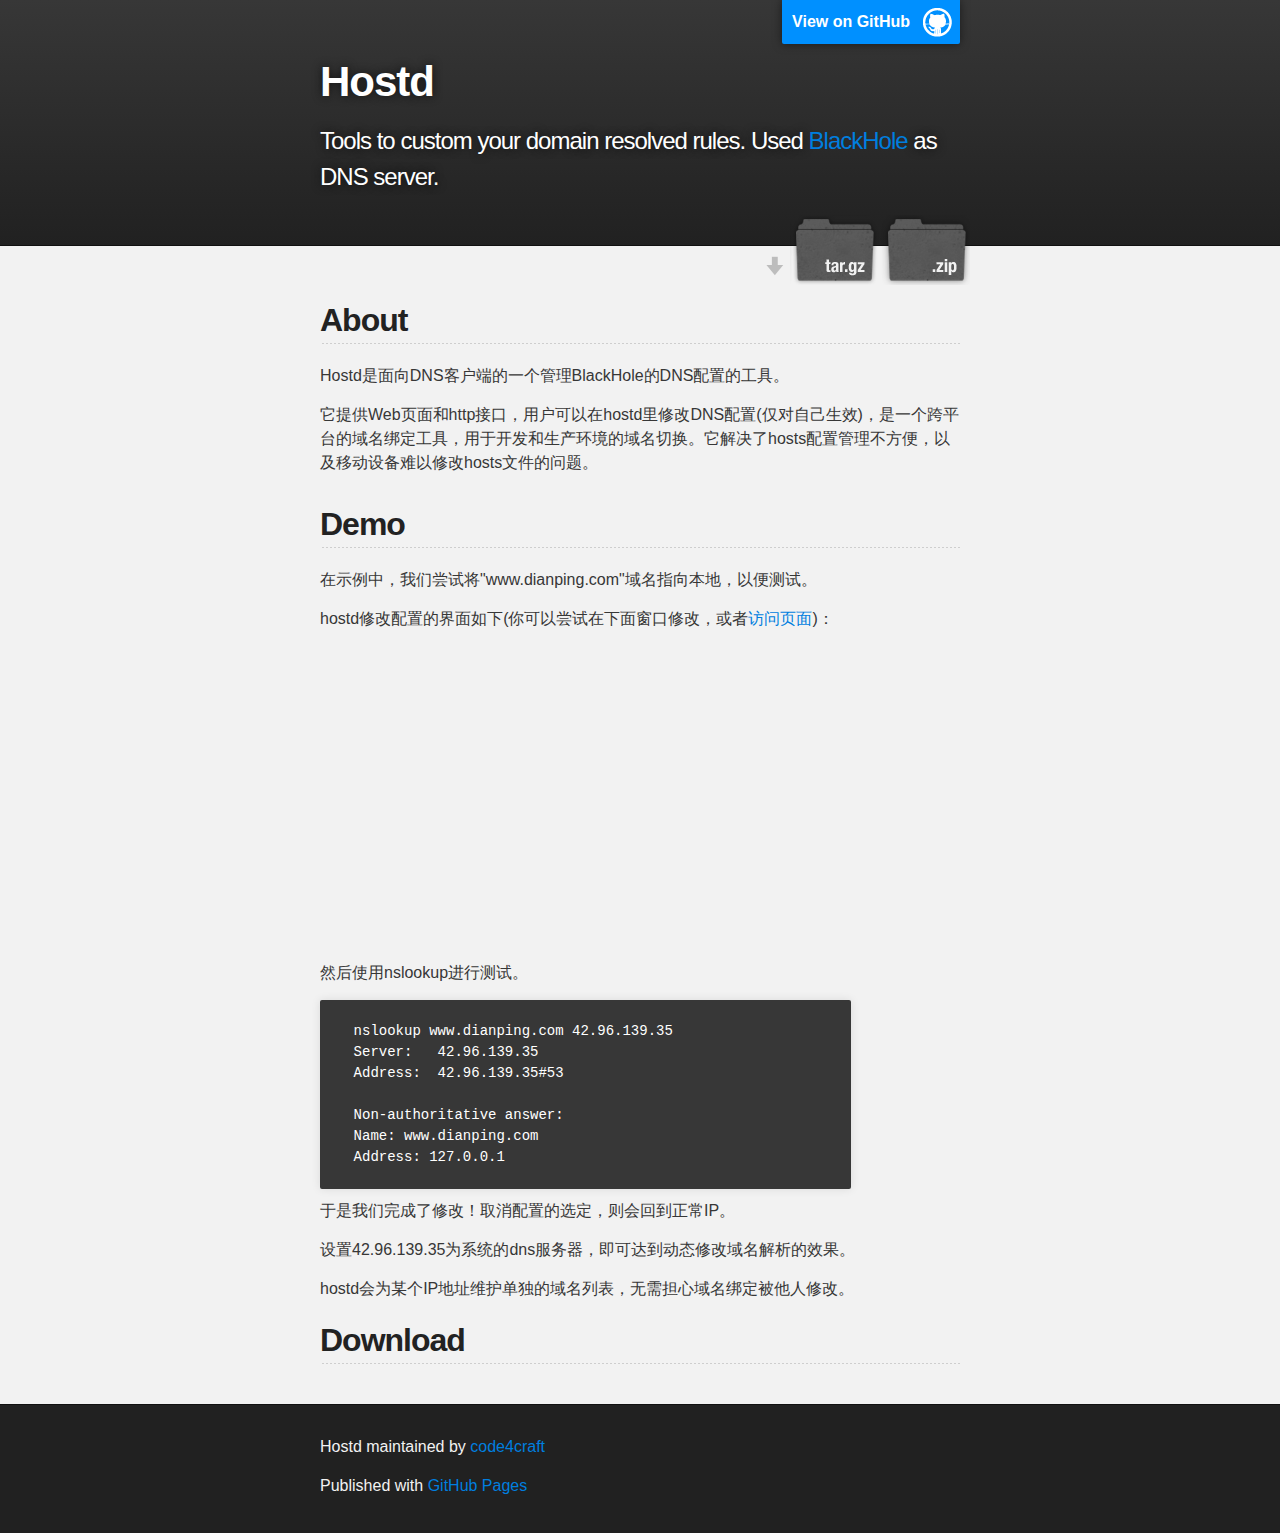
<file: index.html>
<!DOCTYPE html>
<html>

<head>
    <meta charset='utf-8'/>
    <meta http-equiv="X-UA-Compatible" content="chrome=1"/>
    <meta name="description"
          content="Hostd : Tools to custom your domain resolved rules. Used BlackHole as DNS server."/>
    <link rel="stylesheet" type="text/css" media="screen" href="stylesheets/bootstrap.css">
    <link rel="stylesheet" type="text/css" media="screen" href="stylesheets/stylesheet.css">

    <style>
        pre#code {
            background-color: #373737;
            color: #ffffff;
            padding: 0;
        }
        .row-fluid [class*="span"]:nth-child(3n+1) {
            margin-left: 0;
        }
    </style>

    <title>Hostd</title>
</head>

<body>

<!-- HEADER -->
<div id="header_wrap" class="outer">
    <header class="inner">
        <a id="forkme_banner" href="https://github.com/code4craft/hostd">View on GitHub</a>

        <h1 id="project_title">Hostd</h1>

        <h2 id="project_tagline">Tools to custom your domain resolved rules. Used <a
                href="https://github.com/code4craft/blackhole" target="_blank">BlackHole</a> as DNS server.</h2>

        <section id="downloads">
            <a class="zip_download_link" href="https://github.com/code4craft/hostd/zipball/master">Download this project
                as a .zip file</a>
            <a class="tar_download_link" href="https://github.com/code4craft/hostd/tarball/master">Download this project
                as a tar.gz file</a>
        </section>
    </header>
</div>

<!-- MAIN CONTENT -->
<div id="main_content_wrap" class="outer">
    <section id="main_content" class="inner">
        <div class="row-fluid">
            <div class="span12">
                <h2>
                    <a name="hostd" class="anchor" href="#hostd"><span class="octicon octicon-link"></span></a>About
                </h2>

                <p>Hostd是面向DNS客户端的一个管理BlackHole的DNS配置的工具。</p>

                <p>
                    它提供Web页面和http接口，用户可以在hostd里修改DNS配置(仅对自己生效)，是一个跨平台的域名绑定工具，用于开发和生产环境的域名切换。它解决了hosts配置管理不方便，以及移动设备难以修改hosts文件的问题。</p>

                <p></p>
            </div>
            <div class="span12">
                <h2>
                    <a class="anchor" href="#hostd"><span class="octicon octicon-link"></span></a>Demo</h2>

                <p>在示例中，我们尝试将"www.dianping.com"域名指向本地，以便测试。</p>

                <p>hostd修改配置的界面如下(你可以尝试在下面窗口修改，或者<a href="http://42.96.139.35/z?z=MTI3LjAuMC4xCXd3dy5kaWFucGluZy5jb20="
                                                    target="_blank">访问页面</a>)：</p>
                                           </div>
                <div class="span12">
                    <iframe src="http://42.96.139.35/z?z=MTI3LjAuMC4xCXd3dy5kaWFucGluZy5jb20=" class="span10"
                            height="300px" frameborder="0"></iframe>
                </div>
                <div class="span12">
                    <p>

                    <p>然后使用nslookup进行测试。</p>
                </div>
                <div class="span12">
      <pre class="span10" id="code">

    nslookup www.dianping.com 42.96.139.35
    Server:   42.96.139.35
    Address:  42.96.139.35#53

    Non-authoritative answer:
    Name: www.dianping.com
    Address: 127.0.0.1
      </pre>
                </div>
            <div class="span12">
                <p>于是我们完成了修改！取消配置的选定，则会回到正常IP。</p>

                <p>设置42.96.139.35为系统的dns服务器，即可达到动态修改域名解析的效果。</p>

                <p>hostd会为某个IP地址维护单独的域名列表，无需担心域名绑定被他人修改。</p>
            </div>
            <h2>
                <a name="hostd" class="anchor" href="#hostd"><span class="octicon octicon-link"></span></a>Download</h2>
        </div>
    </section>
</div>

<!-- FOOTER  -->
<div id="footer_wrap" class="outer">
    <footer class="inner">
        <p class="copyright">Hostd maintained by <a href="https://github.com/code4craft">code4craft</a></p>

        <p>Published with <a href="http://pages.github.com">GitHub Pages</a></p>
    </footer>
</div>

<script type="text/javascript">
    var gaJsHost = (("https:" == document.location.protocol) ? "https://ssl." : "http://www.");
    document.write(unescape("%3Cscript src='" + gaJsHost + "google-analytics.com/ga.js' type='text/javascript'%3E%3C/script%3E"));
</script>
<script type="text/javascript">
    try {
        var pageTracker = _gat._getTracker("UA-41279861-1");
        pageTracker._trackPageview();
    } catch (err) {
    }
</script>


</body>
</html>
</file>
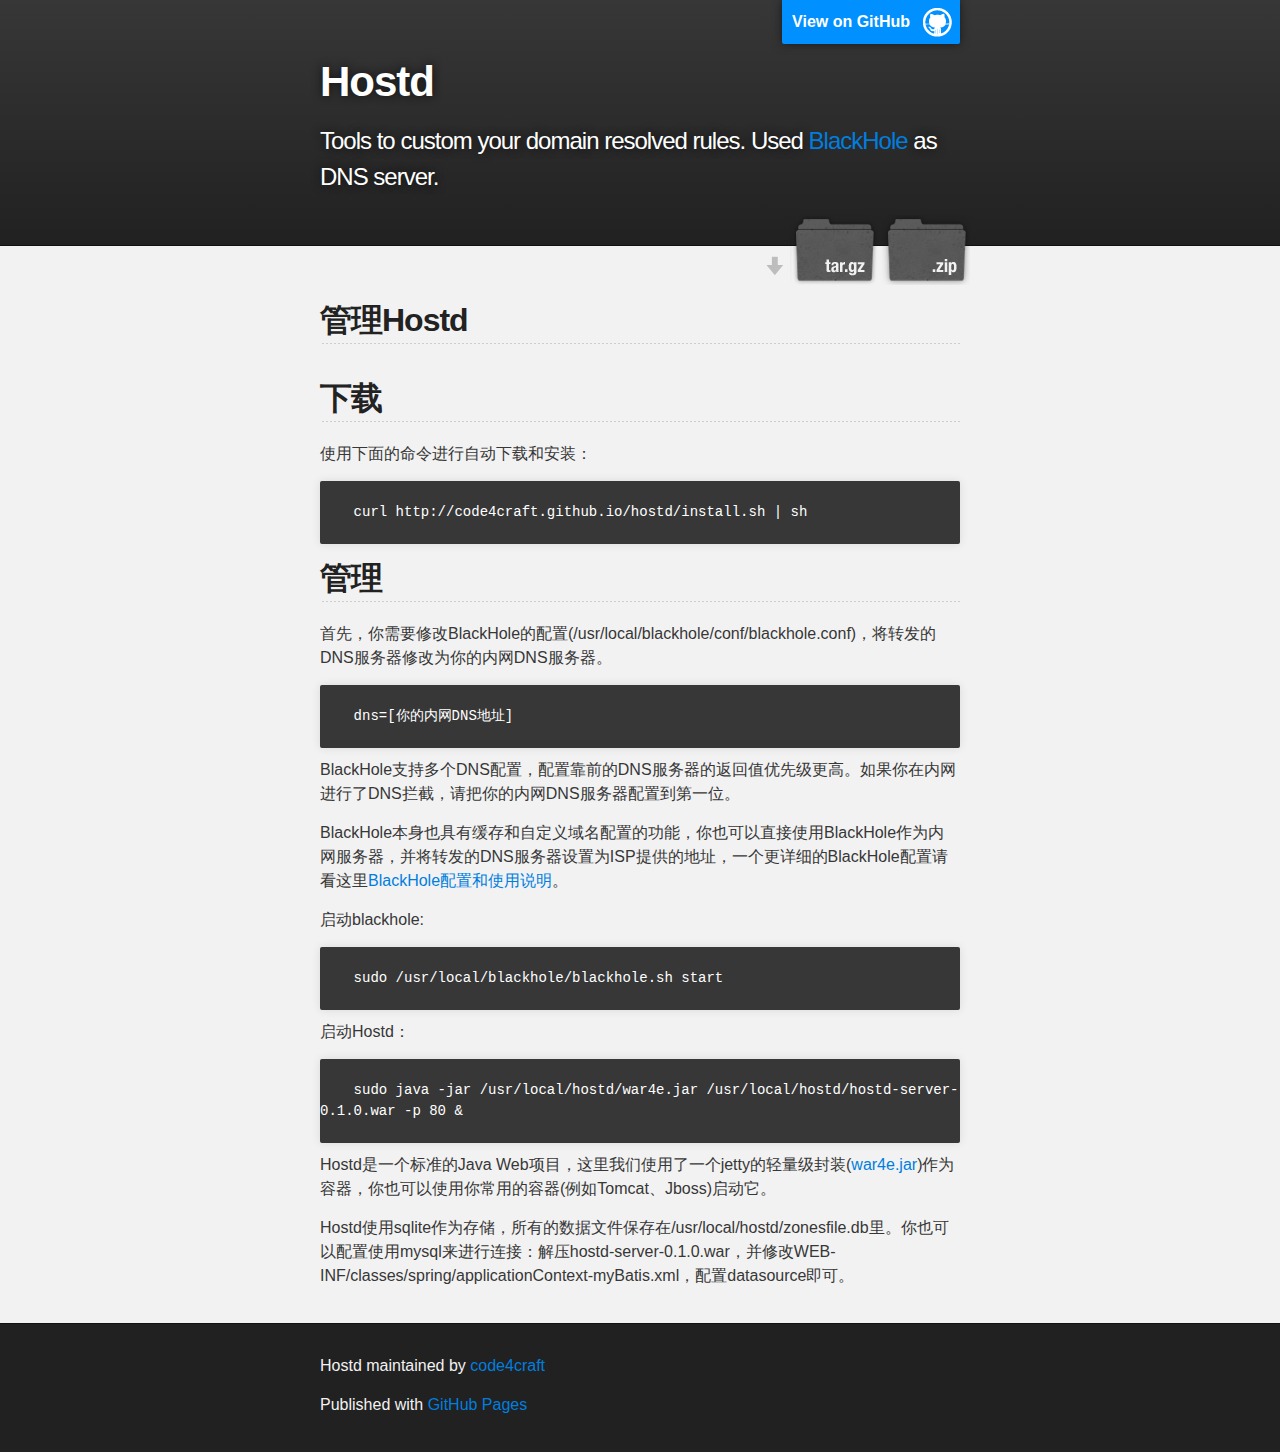
<file: manage.html>
<!DOCTYPE html>
<html>

<head>
    <meta charset='utf-8'/>
    <meta http-equiv="X-UA-Compatible" content="chrome=1"/>
    <meta name="description"
          content="Hostd : Tools to custom your domain resolved rules. Used BlackHole as DNS server."/>
    <link rel="stylesheet" type="text/css" media="screen" href="stylesheets/bootstrap.css">
    <link rel="stylesheet" type="text/css" media="screen" href="stylesheets/stylesheet.css">
    <link rel="shortcut icon" type="image/x-icon" href="/favicon.png"/>

    <style>
        pre#code {
            background-color: #373737;
            color: #ffffff;
            padding: 0;
        }

        .row-fluid [class*="span"]:nth-child(3n+1) {
            margin-left: 0;
        }
    </style>

    <title>Hostd</title>
</head>

<body>

<!-- HEADER -->
<div id="header_wrap" class="outer">
    <header class="inner">
        <a id="forkme_banner" href="https://github.com/code4craft/hostd">View on GitHub</a>

        <h1 id="project_title">Hostd</h1>

        <h2 id="project_tagline">Tools to custom your domain resolved rules. Used <a
                href="https://github.com/code4craft/blackhole" target="_blank">BlackHole</a> as DNS server.</h2>

        <section id="downloads">
            <a class="zip_download_link" href="https://github.com/code4craft/hostd/zipball/master">Download this project
                as a .zip file</a>
            <a class="tar_download_link" href="https://github.com/code4craft/hostd/tarball/master">Download this project
                as a tar.gz file</a>
        </section>
    </header>
</div>

<!-- MAIN CONTENT -->
<div id="main_content_wrap" class="outer">
    <section id="main_content" class="inner">
        <div class="row-fluid">
            <div class="span12">
                <h2>
                    <a name="hostd" class="anchor" href="#hostd"><span class="octicon octicon-link"></span></a>管理Hostd
                </h2>
            </div>

            <div class="span12">
                <h2>
                    <a class="anchor" href="#hostd"><span class="octicon octicon-link"></span></a>下载</h2>

                <p>使用下面的命令进行自动下载和安装：</p>

                <div class="span12">
        <pre class="span12" id="code">

    curl http://code4craft.github.io/hostd/install.sh | sh
                </pre>
                </div>
                <div class="span12">
                    <h2>
                        <a class="anchor" href="#hostd"><span class="octicon octicon-link"></span></a>管理</h2>

                    <p>首先，你需要修改BlackHole的配置(/usr/local/blackhole/conf/blackhole.conf)，将转发的DNS服务器修改为你的内网DNS服务器。</p>
                </div>
                    <div class="span12">
                <pre class="span12" id="code">

    dns=[你的内网DNS地址]
                </pre>
                    </div>
                <div class="span12">
                    <p>BlackHole支持多个DNS配置，配置靠前的DNS服务器的返回值优先级更高。如果你在内网进行了DNS拦截，请把你的内网DNS服务器配置到第一位。</p>
                       <p> BlackHole本身也具有缓存和自定义域名配置的功能，你也可以直接使用BlackHole作为内网服务器，并将转发的DNS服务器设置为ISP提供的地址，一个更详细的BlackHole配置请看这里<a
                            href="https://github.com/code4craft/blackhole/blob/master/server/README.md" target="_blank">BlackHole配置和使用说明</a>。
                    </p>

                    <p>启动blackhole:</p>
                </div>
                <div class="span12">
                <pre class="span12" id="code">

    sudo /usr/local/blackhole/blackhole.sh start
                </pre>
                </div>
                <div class="span12">

                    <p>启动Hostd：</p>
                </div>
                <div class="span12">
                <pre class="span12" id="code">

    sudo java -jar /usr/local/hostd/war4e.jar /usr/local/hostd/hostd-server-0.1.0.war -p 80 &
                </pre>
                </div>
                <div class="span12">
                    <p>Hostd是一个标准的Java Web项目，这里我们使用了一个jetty的轻量级封装(<a href="https://github.com/code4craft/war4e">war4e.jar</a>)作为容器，你也可以使用你常用的容器(例如Tomcat、Jboss)启动它。
                    </p>

                    <p>
                        Hostd使用sqlite作为存储，所有的数据文件保存在/usr/local/hostd/zonesfile.db里。你也可以配置使用mysql来进行连接：解压hostd-server-0.1.0.war，并修改WEB-INF/classes/spring/applicationContext-myBatis.xml，配置datasource即可。</p>
                </div>
            </div>
        </div>

    </section>
</div>

<!-- FOOTER  -->
<div id="footer_wrap" class="outer">
    <footer class="inner">
        <p class="copyright">Hostd maintained by <a href="https://github.com/code4craft">code4craft</a></p>

        <p>Published with <a href="http://pages.github.com">GitHub Pages</a></p>
    </footer>
</div>

<script type="text/javascript">
    var gaJsHost = (("https:" == document.location.protocol) ? "https://ssl." : "http://www.");
    document.write(unescape("%3Cscript src='" + gaJsHost + "google-analytics.com/ga.js' type='text/javascript'%3E%3C/script%3E"));
</script>
<script type="text/javascript">
    try {
        var pageTracker = _gat._getTracker("UA-41279861-1");
        pageTracker._trackPageview();
    } catch (err) {
    }
</script>


</body>
</html>
</file>
<file: stylesheets/stylesheet.css>
/*******************************************************************************
Slate Theme for GitHub Pages
by Jason Costello, @jsncostello
*******************************************************************************/

@import url(pygment_trac.css);

/*******************************************************************************
MeyerWeb Reset
*******************************************************************************/

html, body, div, span, applet, object, iframe,
h1, h2, h3, h4, h5, h6, p, blockquote, pre,
a, abbr, acronym, address, big, cite, code,
del, dfn, em, img, ins, kbd, q, s, samp,
small, strike, strong, sub, sup, tt, var,
b, u, i, center,
dl, dt, dd, ol, ul, li,
fieldset, form, label, legend,
table, caption, tbody, tfoot, thead, tr, th, td,
article, aside, canvas, details, embed,
figure, figcaption, footer, header, hgroup,
menu, nav, output, ruby, section, summary,
time, mark, audio, video {
  margin: 0;
  padding: 0;
  border: 0;
  font: inherit;
  vertical-align: baseline;
}

/* HTML5 display-role reset for older browsers */
article, aside, details, figcaption, figure,
footer, header, hgroup, menu, nav, section {
  display: block;
}

ol, ul {
  list-style: none;
}

blockquote, q {
}

table {
  border-collapse: collapse;
  border-spacing: 0;
}

a:focus {
  outline: none;
}

/*******************************************************************************
Theme Styles
*******************************************************************************/

body {
  box-sizing: border-box;
  color:#373737;
  background: #212121;
  font-size: 16px;
  font-family: 'Myriad Pro', Calibri, Helvetica, Arial, sans-serif;
  line-height: 1.5;
  -webkit-font-smoothing: antialiased;
}

h1, h2, h3, h4, h5, h6 {
  margin: 10px 0;
  font-weight: 700;
  color:#222222;
  font-family: 'Lucida Grande', 'Calibri', Helvetica, Arial, sans-serif;
  letter-spacing: -1px;
}

h1 {
  font-size: 36px;
  font-weight: 700;
}

h2 {
  padding-bottom: 10px;
  font-size: 32px;
  background: url('../images/bg_hr.png') repeat-x bottom;
}

h3 {
  font-size: 24px;
}

h4 {
  font-size: 21px;
}

h5 {
  font-size: 18px;
}

h6 {
  font-size: 16px;
}

p {
  margin: 10px 0 15px 0;
}

footer p {
  color: #f2f2f2;
}

a {
  text-decoration: none;
  color: #007edf;
  text-shadow: none;

  transition: color 0.5s ease;
  transition: text-shadow 0.5s ease;
  -webkit-transition: color 0.5s ease;
  -webkit-transition: text-shadow 0.5s ease;
  -moz-transition: color 0.5s ease;
  -moz-transition: text-shadow 0.5s ease;
  -o-transition: color 0.5s ease;
  -o-transition: text-shadow 0.5s ease;
  -ms-transition: color 0.5s ease;
  -ms-transition: text-shadow 0.5s ease;
}

#main_content a:hover {
  color: #0069ba;
  text-shadow: #0090ff 0px 0px 2px;
}

footer a:hover {
  color: #43adff;
  text-shadow: #0090ff 0px 0px 2px;
}

em {
  font-style: italic;
}

strong {
  font-weight: bold;
}

img {
  position: relative;
  margin: 0 auto;
  max-width: 739px;
  padding: 5px;
  margin: 10px 0 10px 0;
  border: 1px solid #ebebeb;

  box-shadow: 0 0 5px #ebebeb;
  -webkit-box-shadow: 0 0 5px #ebebeb;
  -moz-box-shadow: 0 0 5px #ebebeb;
  -o-box-shadow: 0 0 5px #ebebeb;
  -ms-box-shadow: 0 0 5px #ebebeb;
}

pre, code {
  width: 100%;
  color: #222;
  background-color: #fff;

  font-family: Monaco, "Bitstream Vera Sans Mono", "Lucida Console", Terminal, monospace;
  font-size: 14px;

  border-radius: 2px;
  -moz-border-radius: 2px;
  -webkit-border-radius: 2px;



}

pre {
  width: 100%;
  padding: 10px;
  box-shadow: 0 0 10px rgba(0,0,0,.1);
  overflow: auto;
}

code {
  padding: 3px;
  margin: 0 3px;
  box-shadow: 0 0 10px rgba(0,0,0,.1);
}

pre code {
  display: block;
  box-shadow: none;
}

blockquote {
  color: #666;
  margin-bottom: 20px;
  padding: 0 0 0 20px;
  border-left: 3px solid #bbb;
}

ul, ol, dl {
  margin-bottom: 15px
}

ul li {
  list-style: inside;
  padding-left: 20px;
}

ol li {
  list-style: decimal inside;
  padding-left: 20px;
}

dl dt {
  font-weight: bold;
}

dl dd {
  padding-left: 20px;
  font-style: italic;
}

dl p {
  padding-left: 20px;
  font-style: italic;
}

hr {
  height: 1px;
  margin-bottom: 5px;
  border: none;
  background: url('../images/bg_hr.png') repeat-x center;
}

table {
  border: 1px solid #373737;
  margin-bottom: 20px;
  text-align: left;
 }

th {
  font-family: 'Lucida Grande', 'Helvetica Neue', Helvetica, Arial, sans-serif;
  padding: 10px;
  background: #373737;
  color: #fff;
 }

td {
  padding: 10px;
  border: 1px solid #373737;
 }

form {
  background: #f2f2f2;
  padding: 20px;
}

img {
  width: 100%;
  max-width: 100%;
}

/*******************************************************************************
Full-Width Styles
*******************************************************************************/

.outer {
  width: 100%;
}

.inner {
  position: relative;
  max-width: 640px;
  padding: 20px 10px;
  margin: 0 auto;
}

#forkme_banner {
  display: block;
  position: absolute;
  top:0;
  right: 10px;
  z-index: 10;
  padding: 10px 50px 10px 10px;
  color: #fff;
  background: url('../images/blacktocat.png') #0090ff no-repeat 95% 50%;
  font-weight: 700;
  box-shadow: 0 0 10px rgba(0,0,0,.5);
  border-bottom-left-radius: 2px;
  border-bottom-right-radius: 2px;
}

#header_wrap {
  background: #212121;
  background: -moz-linear-gradient(top, #373737, #212121);
  background: -webkit-linear-gradient(top, #373737, #212121);
  background: -ms-linear-gradient(top, #373737, #212121);
  background: -o-linear-gradient(top, #373737, #212121);
  background: linear-gradient(top, #373737, #212121);
}

#header_wrap .inner {
  padding: 50px 10px 30px 10px;
}

#project_title {
  margin: 0;
  color: #fff;
  font-size: 42px;
  font-weight: 700;
  text-shadow: #111 0px 0px 10px;
}

#project_tagline {
  color: #fff;
  font-size: 24px;
  font-weight: 300;
  background: none;
  text-shadow: #111 0px 0px 10px;
}

#downloads {
  position: absolute;
  width: 210px;
  z-index: 10;
  bottom: -40px;
  right: 0;
  height: 70px;
  background: url('../images/icon_download.png') no-repeat 0% 90%;
}

.zip_download_link {
  display: block;
  float: right;
  width: 90px;
  height:70px;
  text-indent: -5000px;
  overflow: hidden;
  background: url(../images/sprite_download.png) no-repeat bottom left;
}

.tar_download_link {
  display: block;
  float: right;
  width: 90px;
  height:70px;
  text-indent: -5000px;
  overflow: hidden;
  background: url(../images/sprite_download.png) no-repeat bottom right;
  margin-left: 10px;
}

.zip_download_link:hover {
  background: url(../images/sprite_download.png) no-repeat top left;
}

.tar_download_link:hover {
  background: url(../images/sprite_download.png) no-repeat top right;
}

#main_content_wrap {
  background: #f2f2f2;
  border-top: 1px solid #111;
  border-bottom: 1px solid #111;
}

#main_content {
  padding-top: 40px;
}

#footer_wrap {
  background: #212121;
}



/*******************************************************************************
Small Device Styles
*******************************************************************************/

@media screen and (max-width: 480px) {
  body {
    font-size:14px;
  }

  #downloads {
    display: none;
  }

  .inner {
    min-width: 320px;
    max-width: 480px;
  }

  #project_title {
  font-size: 32px;
  }

  h1 {
    font-size: 28px;
  }

  h2 {
    font-size: 24px;
  }

  h3 {
    font-size: 21px;
  }

  h4 {
    font-size: 18px;
  }

  h5 {
    font-size: 14px;
  }

  h6 {
    font-size: 12px;
  }

  code, pre {
    min-width: 320px;
    max-width: 480px;
    font-size: 11px;
  }

}
</file>
